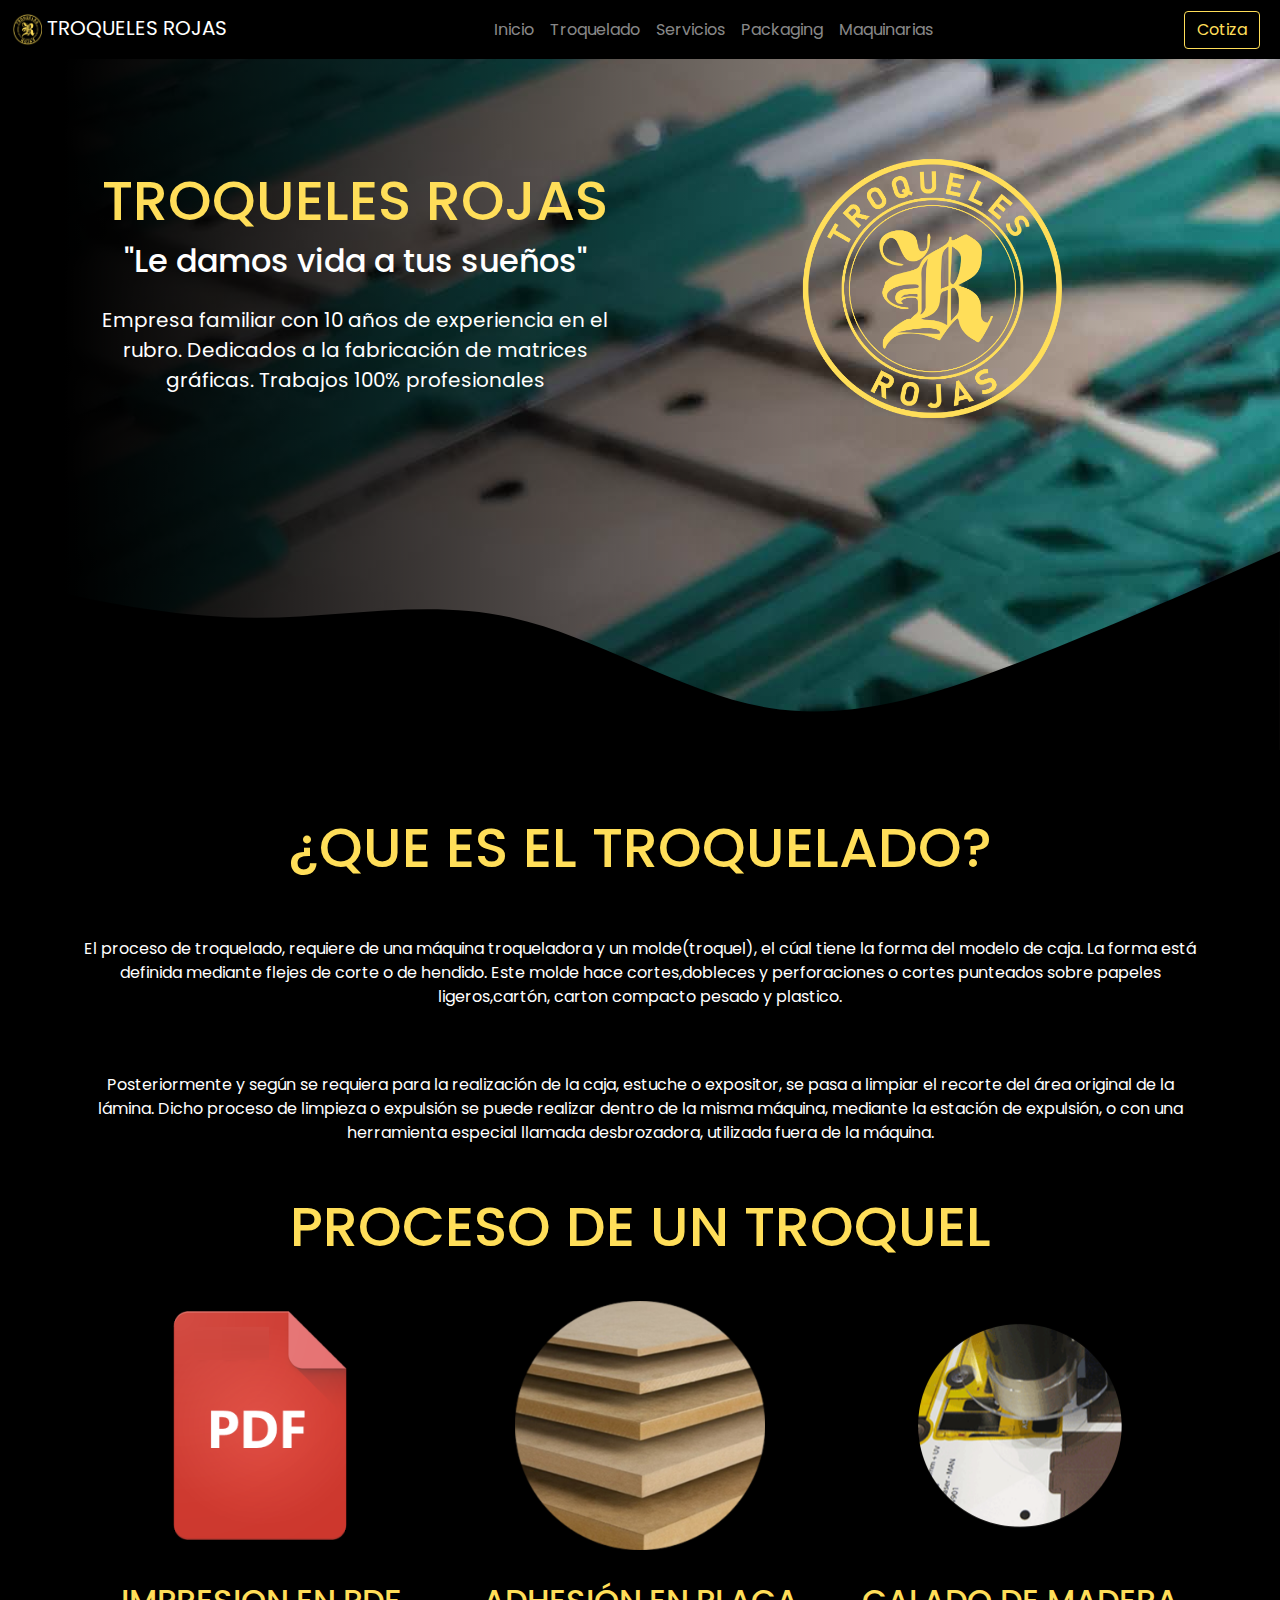
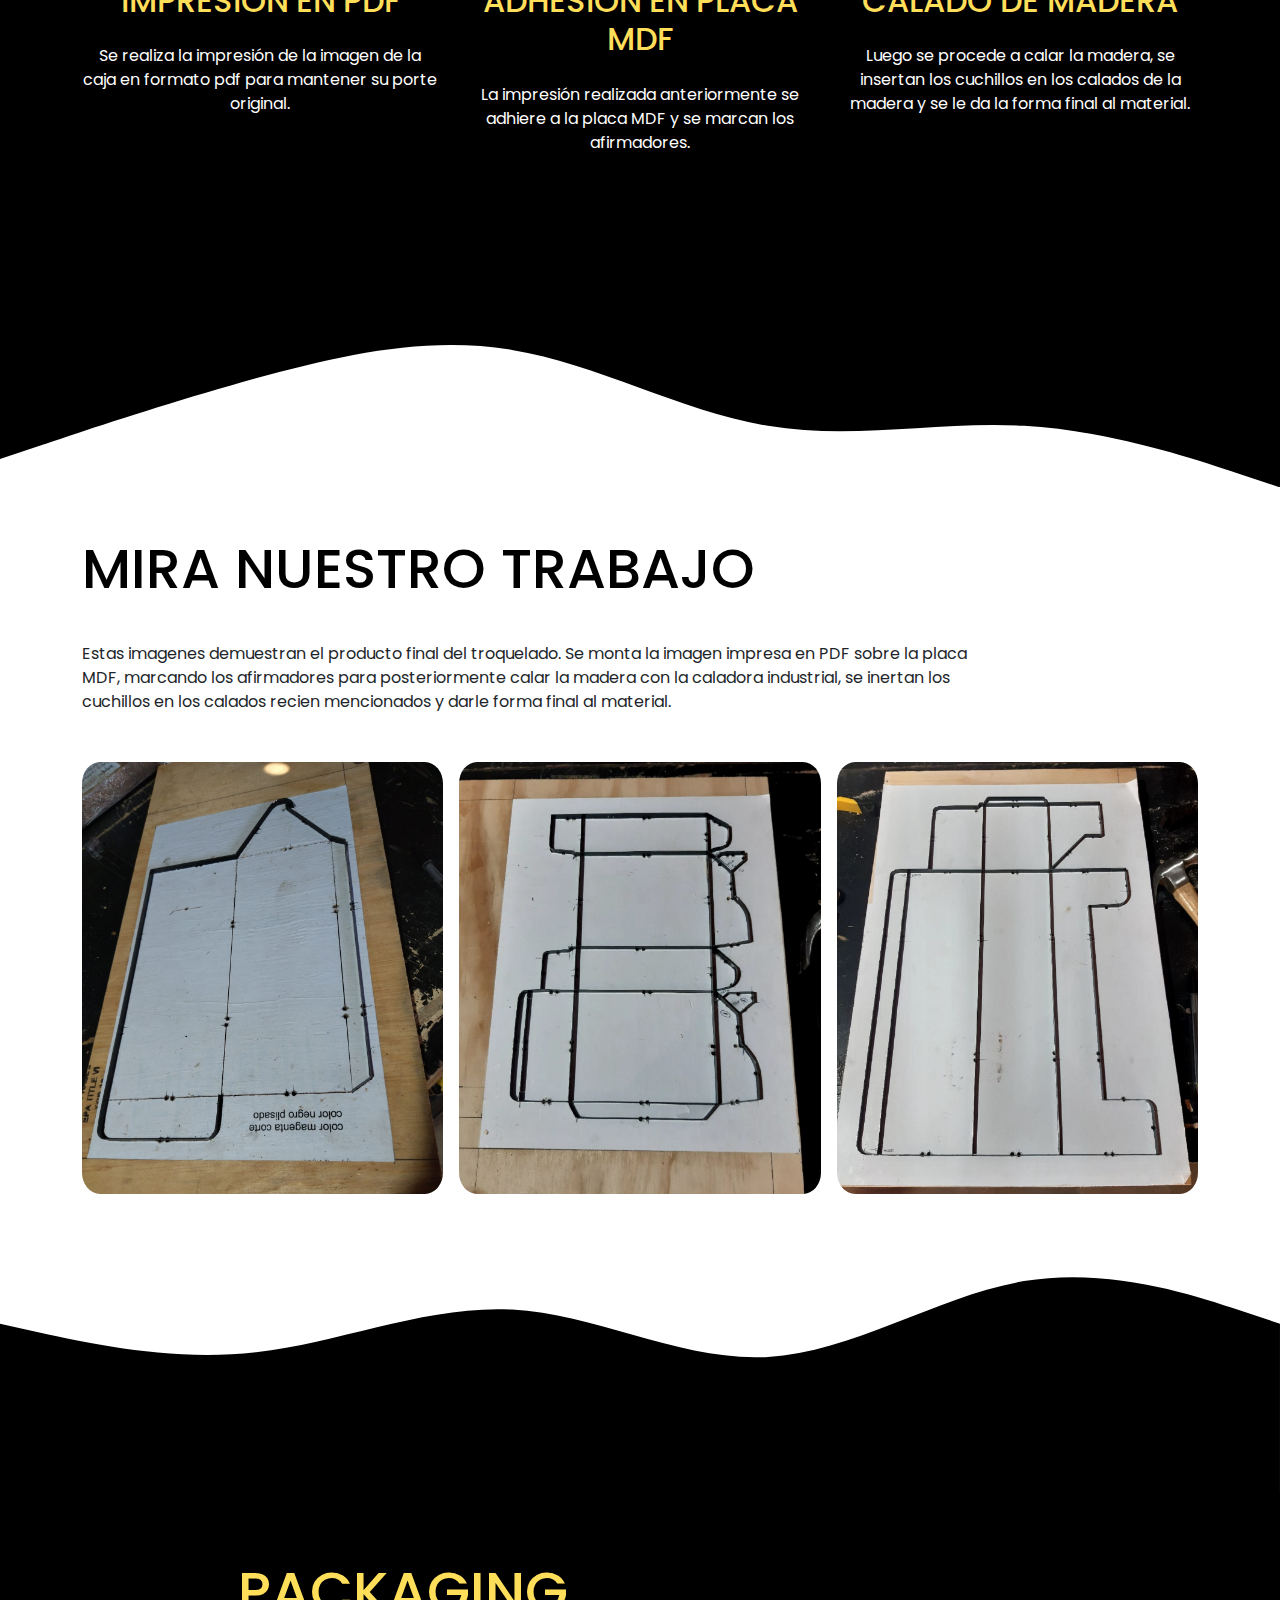
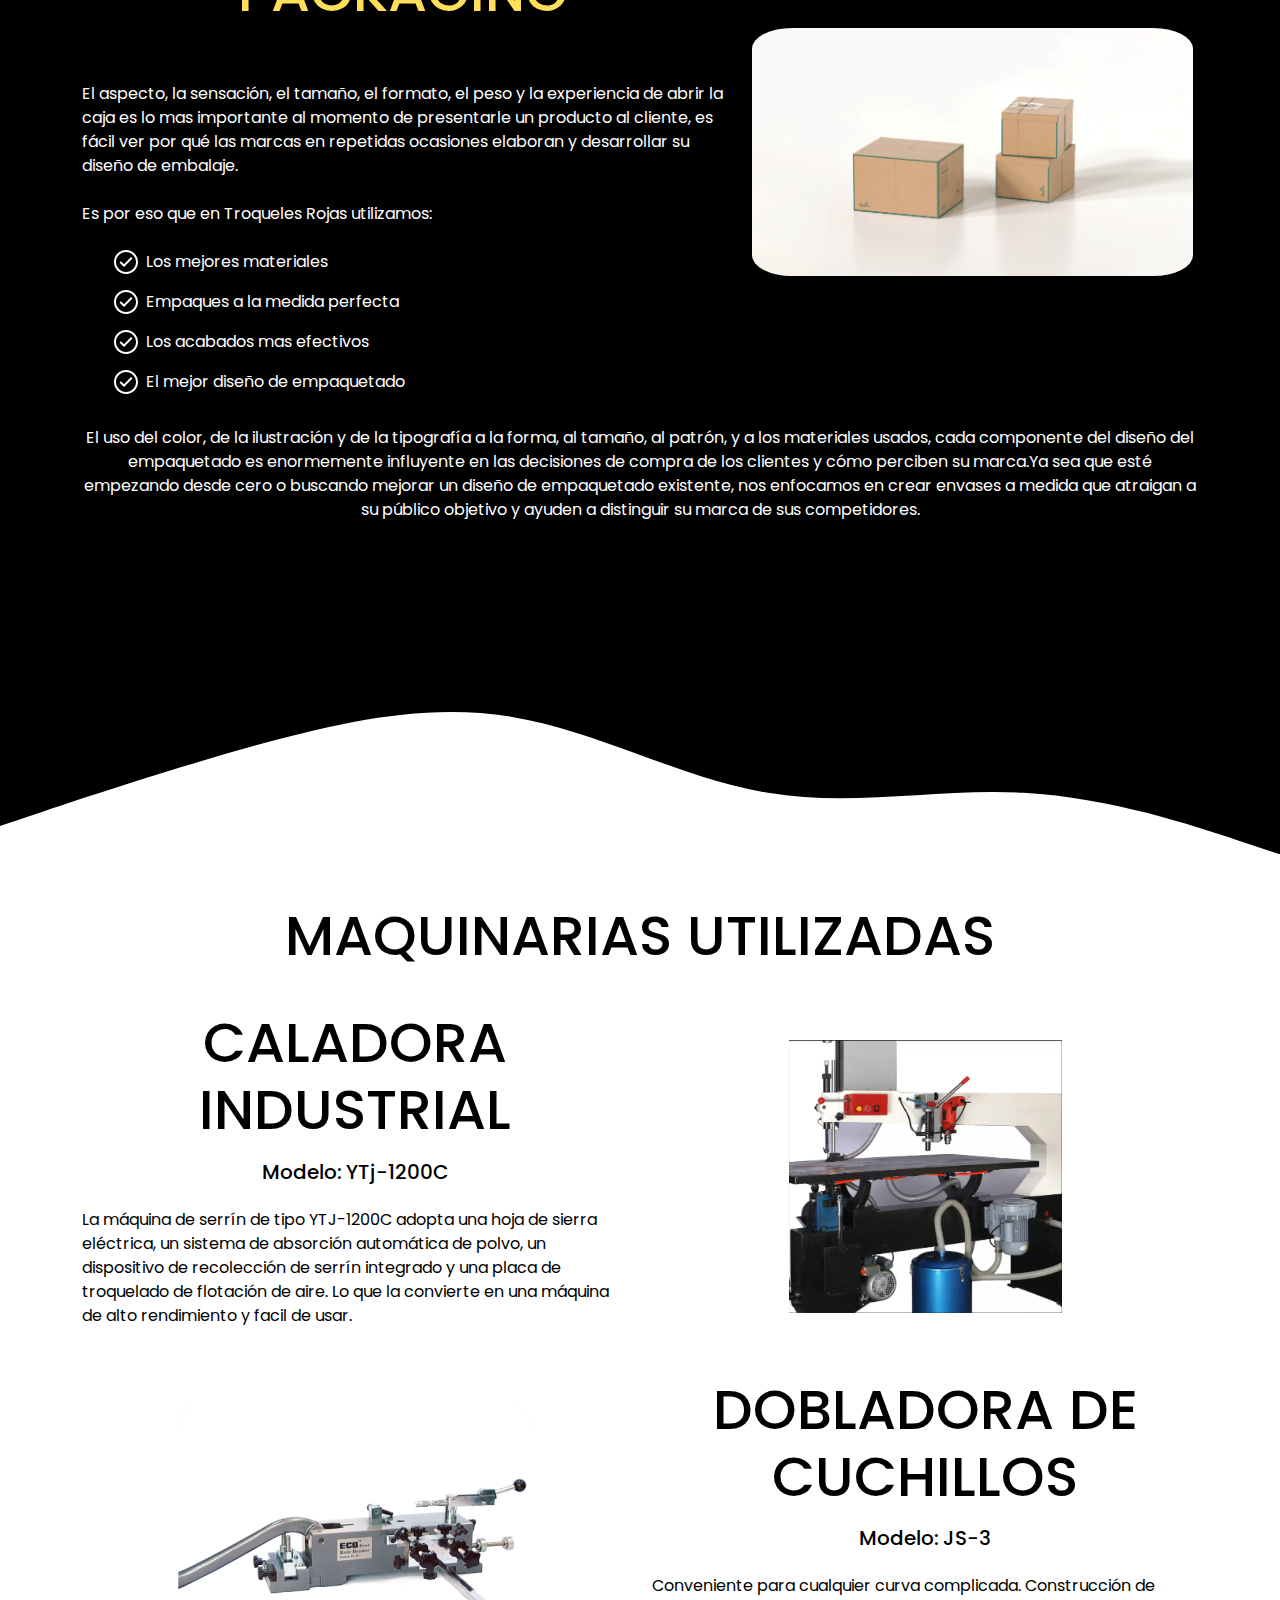
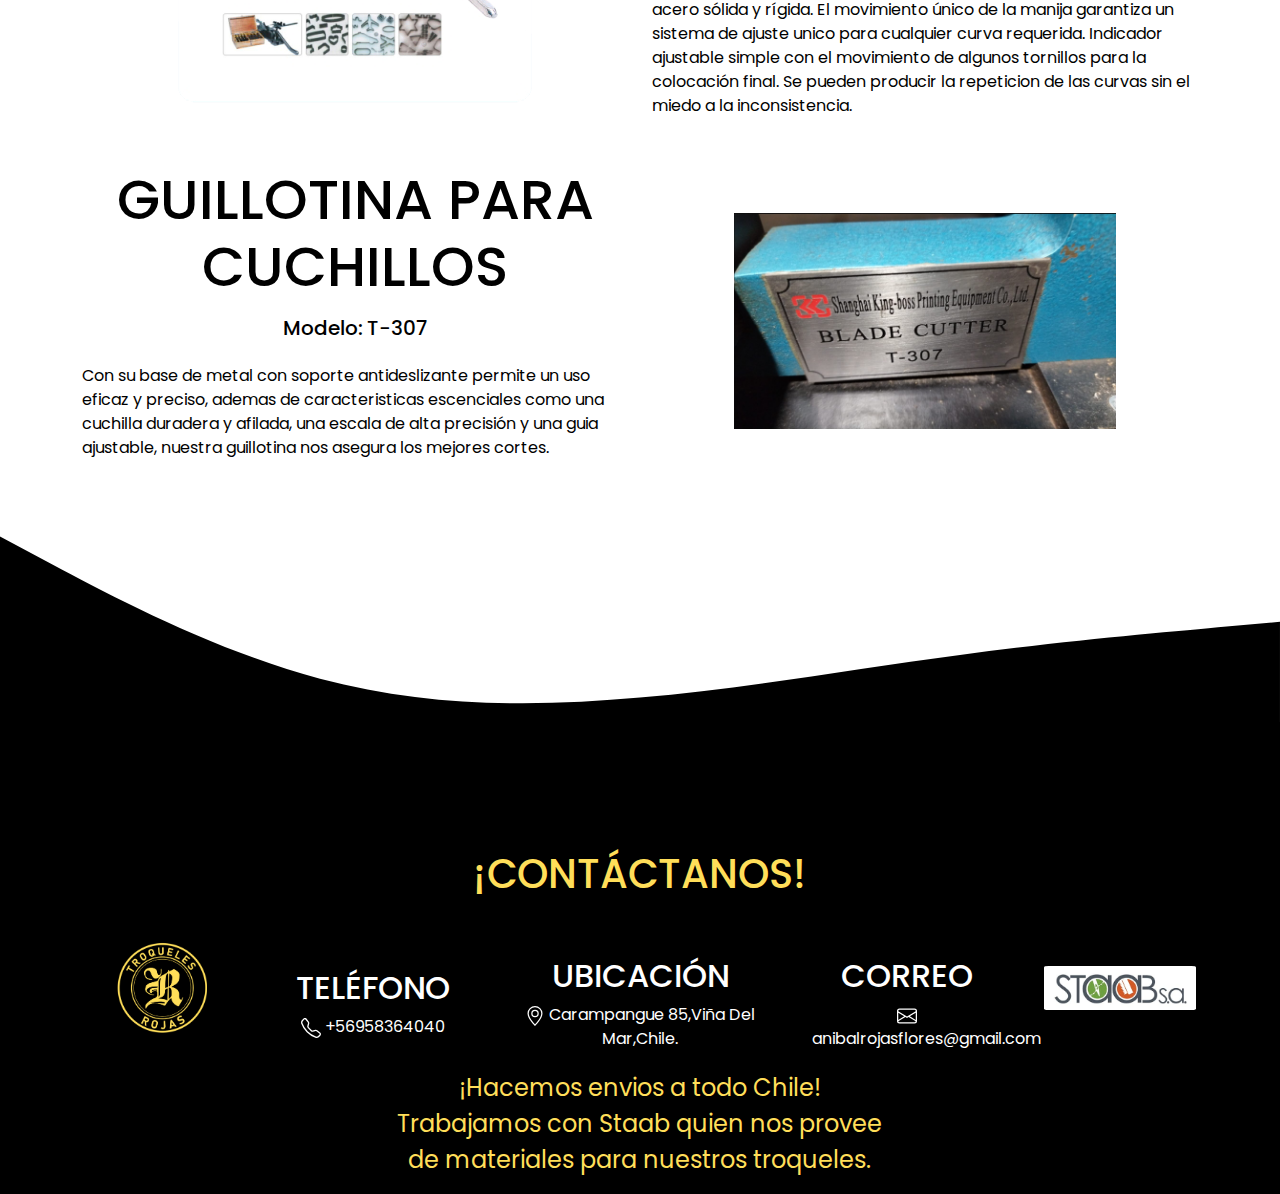
<file: index.html>
<!DOCTYPE html>
<html lang="en">
<head>
    <meta charset="UTF-8">
    <meta http-equiv="X-UA-Compatible" content="IE=edge">
    <meta name="viewport" content="width=device-width, initial-scale=1.0">
    <title>Troqueles Rojas | Inicio</title>
    <link rel="stylesheet" href="css/bootstrap.css">
    <link rel="stylesheet" href="css/style.css">
</head>
<body class="fondo">

  <!--NAVIGATOR-->
    <nav class="navbar fixed-top navbar-expand-lg navbar-dark">
        <div class="container-fluid">
          <a class="navbar-brand" href="#">
            <img src="img/logo1.png" alt="" width="30" height="33" class="d-inline-block align-text-center">
            TROQUELES ROJAS
          </a>
          <button class="navbar-toggler" type="button" data-bs-toggle="collapse" data-bs-target="#navbarSupportedContent" aria-controls="navbarSupportedContent" aria-expanded="false" aria-label="Toggle navigation">
            <span class="navbar-toggler-icon"></span>
            <span></span>
            <span></span>
            <span></span>
          </button>
          <div class="collapse navbar-collapse justify-content-between" id="navbarSupportedContent">
            <ul class="navbar-nav ms-auto mb-2 mb-lg-0">
              <li class="nav-item">
                <a class="nav-link" aria-current="page" href="#header">Inicio</a>
              </li>
              <li class="nav-item">
                <a class="nav-link" href="#troquelado">Troquelado</a>
              </li>
              <li class="nav-item">
                <a class="nav-link" href="#gallery">Servicios</a>
              </li>
              <li class="nav-item">
                <a class="nav-link" href="#packaging">Packaging</a>
              </li>
              <li class="nav-item">
                <a class="nav-link" href="#maquinarias">Maquinarias</a>
              </li>
            </ul>
            <ul class="navbar-nav ms-auto">
              <a href="reserva.html"><button class="btn btn-outline-success me-2" type="button">Cotiza</button></a>
            </ul>
          </div>
        </div>
      </nav>

       <!--HEADER-->
      <header class="page-header gradient" id="header">
        <div class="container pt-3">
            <div class="row align-items-center justify-content-center">  
                <div class="col-md-6 text-center">
                    <h1 class="titulohome">TROQUELES ROJAS</h1>
                    <h2>"Le damos vida a tus sueños"</h2>
                    <p class="texto">Empresa familiar con 10 años de experiencia en el rubro. Dedicados a la fabricación de matrices gráficas. Trabajos 100% profesionales</p>
                </div>
                <div class="col-md-6"><img class="center" src="img/logo1.png" alt="Header Image"></div> 
            </div>   
        </div>
        <svg xmlns="http://www.w3.org/2000/svg" viewBox="0 0 1440 320"><path fill="#000000" fill-opacity="1" d="M0,128L48,138.7C96,149,192,171,288,170.7C384,171,480,149,576,
          170.7C672,192,768,256,864,272C960,288,1056,256,1152,218.7C1248,181,1344,139,1392,117.3L1440,96L1440,320L1392,320C1344,320,1248,320,1152,320C1056,320,960,320,864
          320C768,320,672,320,576,320C480,320,384,320,288,320C192,320,96,320,48,320L0,320Z"></path></svg>
      </header>

       <!--¿QUE ES EL TROQUELADO?-->
       <section id="troquelado"></section>
      <section class="negro textoblanco">
        <div class="container pt-3">
            <h1 class="text-center space titulo-color">¿QUE ES EL TROQUELADO?</h1>
            <div>
              <p class="text-center texto"> El proceso de troquelado, requiere de una máquina troqueladora y un molde(troquel), el cúal tiene la forma del modelo de caja.
              La forma está definida mediante flejes de corte o de hendido. Este molde hace cortes,dobleces y perforaciones o cortes punteados sobre 
              papeles ligeros,cartón, carton compacto pesado y plastico.
            </p>
            <p class="text-center texto">Posteriormente y según se requiera para la realización de la caja, estuche o expositor, 
              se pasa a limpiar el recorte del área original de la lámina. Dicho proceso de limpieza o expulsión se puede realizar dentro de la misma máquina, 
              mediante la estación de expulsión, o con una herramienta especial llamada desbrozadora, utilizada fuera de la máquina.</p>
            </div>
            <h1 class="text-center titulo-color">PROCESO DE UN TROQUEL</h1>
            <div class="row text-center">
                <div class="col-md-4"><div class="mb 4">
                  <img class="center3" src="img/pdf.png" alt="">
                  </div>
                    <h2 class="textoamarillo">IMPRESION EN PDF</h2>
                    <p class="texto">Se realiza la impresión de la imagen de la caja en formato pdf para mantener su porte original.</p>
                </div>
                <div class="col-md-4"><div class="mb 4">
                  <img class="center3" src="img/mdf.png" alt="">
                </div>
                <h2 class="textoamarillo" >ADHESIÓN EN PLACA MDF</h2>
                <p class="texto">La impresión realizada anteriormente se adhiere a la placa MDF y se marcan los afirmadores.</p>
              </div>
                <div class="col-md-4"><div class="mb 4">
                  <img class="center3" src="img/caladomdf.png" alt="">
                </div>
                <h2 class="textoamarillo">CALADO DE MADERA</h2>
                <p class="texto"> Luego se procede a calar la madera, se insertan los cuchillos en los calados de la madera y se le da la forma final al material.</p>
              </div>
            </div>
        </div>
        <svg xmlns="http://www.w3.org/2000/svg" viewBox="0 0 1440 320"><path fill="#fff" fill-opacity="1" d="M0,288L48,272C96,256,192,224,288,197.3C384,171,480,149,576,165.3C672,
          181,768,235,864,250.7C960,267,1056,245,1152,250.7C1248,256,1344,288,1392,304L1440,320L1440,320L1392,320C1344,320,1248,320,1152,320C1056,320,960,320,864,320C768,320,672,320,
          576,320C480,320,384,320,288,320C192,320,96,320,48,320L0,320Z"></path></svg>
      </section>
      <section id="gallery"></section>
      <section class="gallery blanco">
        <div class="container">
            <div class="row">
                <div class="col-md-10">
                    <h1 class="textonegro text-left titulo space">MIRA NUESTRO TRABAJO</h1>
                    <p>Estas imagenes demuestran el producto final del troquelado. Se monta la imagen impresa en PDF sobre la placa MDF, marcando los afirmadores 
                      para posteriormente calar la madera con la caladora industrial, se inertan los cuchillos en los calados recien mencionados y darle forma final al material.
                    </p>
                </div>
            </div>
            <div class="row my-3 g-3">
                <div class="col-md-4"><img src="img/job1.jpeg" alt="Gallery image" class="img-fluid"></div>
                <div class="col-md-4"><img src="img/job2.jpeg" alt="Gallery image" class="img-fluid"></div>
                <div class="col-md-4"><img src="img/job3.jpeg" alt="Gallery image" class="img-fluid"></div>
            </div>
        </div>
        <svg xmlns="http://www.w3.org/2000/svg" viewBox="0 0 1440 320"><path fill="#000" fill-opacity="1" d="M0,128L48,138.7C96,149,192,171,288,160C384,149,480,107,576,112C672,
          117,768,171,864,165.3C960,160,1056,96,1152,80C1248,64,1344,96,1392,112L1440,128L1440,320L1392,320C1344,320,1248,320,1152,320C1056,320,960,320,864,320C768,320,672,320,
          576,320C480,320,384,320,288,320C192,320,96,320,48,320L0,320Z"></path></svg>
      </section>

      <!--PACKAGING-->
      <section id="packaging"></section>
      <section class="textoblanco negro packaging"> 
        <div class="container">
            <div class="row align-items-center">
                <div class="col-md-7">
                    <h1 class="my-3 text-center textoamarillo space">PACKAGING</h1>
                    <p class="my-4">El aspecto, la sensación, el tamaño, el formato, el peso y la experiencia de abrir la caja es lo mas importante al momento
                      de presentarle un producto al cliente, es fácil ver por qué las marcas en repetidas ocasiones elaboran y desarrollar su diseño de embalaje.
                    </p>
                    <p class="my-4">Es por eso que en Troqueles Rojas utilizamos:</p>
                    <ul>
                        <li>Los mejores materiales</li>
                        <li>Empaques a la medida perfecta</li>
                        <li>Los acabados mas efectivos</li>
                        <li>El mejor diseño de empaquetado</li>
                    </ul>
                </div>

                <div class="col-md-5">
                  <img src="img/packaging2.gif" alt="" class="center2 borderedondeado">
                </div>

                <p class="col-md-12 text-center texto">El uso del color, de la ilustración y de la tipografía a la forma, al tamaño, al patrón, y a los materiales usados, cada componente del 
                  diseño del empaquetado es enormemente influyente en las decisiones de compra de los clientes y cómo perciben su marca.Ya sea que esté empezando desde cero o buscando
                  mejorar un diseño de empaquetado existente, nos enfocamos en crear envases a medida que atraigan a su público objetivo y ayuden a distinguir su marca de sus competidores.</p>
            </div>
        </div>
        <svg xmlns="http://www.w3.org/2000/svg" viewBox="0 0 1440 320"><path fill="#fff" fill-opacity="1" d="M0,288L48,272C96,256,192,224,288,197.3C384,171,480,149,576,165.3C672,
          181,768,235,864,250.7C960,267,1056,245,1152,250.7C1248,256,1344,288,1392,304L1440,320L1440,320L1392,320C1344,320,1248,320,1152,320C1056,320,960,320,864,320C768,320,672,320,
          576,320C480,320,384,320,288,320C192,320,96,320,48,320L0,320Z"></path></svg>
    </section>
    
      <!--MAQUINARIAS-->
      <section id="maquinarias"></section>
      <section class="services blanco">
          <div class="container">
            <h1 class="text-center textonegro titulo space">MAQUINARIAS UTILIZADAS</h1>

              <div class="row align-items-center">
                 <!--CALADORA INDUSTRIAL-->
                  <div class="col-md-6">
                    <h1 class="textonegro text-center titulomaquina">CALADORA INDUSTRIAL</h1>
                    <h5 class="textonegro text-center">Modelo: YTj-1200C</h2>
                    <p class="textonegro texto">La máquina de serrín de tipo YTJ-1200C adopta una hoja de sierra eléctrica, un sistema de absorción automática de polvo, 
                      un dispositivo de recolección de serrín integrado y una placa de troquelado de flotación de aire. Lo que la convierte en una máquina de alto rendimiento y 
                      facil de usar.
                    </p>  
                  </div>
                  <div class="col-md-6"><img class="center" src="img/caladora.png" alt=""></div>

                <!--DOBLADORA DE CUCHILLOS-->
                  <div class="col-md-6"><img class="center3" src="img/dobladora.png" alt=""></div>
                  <div class="col-md-6">                    
                    <h1 class="textonegro text-center titulomaquina">DOBLADORA DE CUCHILLOS</h1>
                    <h5 class="textonegro text-center">Modelo: JS-3</h2>
                    <p class="textonegro texto">
                      Conveniente para cualquier curva complicada.
                      Construcción de acero sólida y rígida.
                      El movimiento único de la manija garantiza un sistema de ajuste unico para cualquier curva requerida.
                      Indicador ajustable simple con el movimiento de algunos tornillos para la colocación final.
                      Se pueden producir la repeticion de las curvas sin el miedo a la inconsistencia.
                    </p> 
                  </div>

                <!--GUILLOTINA PARA CUCHILLOS-->
                  <div class="col-md-6">                    
                    <h1 class="textonegro text-center titulomaquina">GUILLOTINA PARA CUCHILLOS</h1>
                    <h5 class="textonegro text-center">Modelo: T-307</h2>
                    <p class="textonegro texto">Con su base de metal con soporte antideslizante permite un uso eficaz y preciso, ademas de caracteristicas escenciales como una cuchilla
                      duradera y afilada, una escala de alta precisión y una guia ajustable, nuestra guillotina nos asegura los mejores cortes.   
                    </p>
                  </div>
                  <div class="col-md-6"><img class="center3" src="img/guillotina.jpg" alt=""></div>
              </div>
          </div>
          <svg xmlns="http://www.w3.org/2000/svg" viewBox="0 0 1440 240"><path fill="#000" fill-opacity="1" d="M0,32L60,64C120,96,240,160,360,192C480,224,600,224,720,213.3C840,203,
            960,181,1080,165.3C1200,149,1320,139,1380,133.3L1440,128L1440,320L1380,320C1320,320,1200,320,1080,320C960,320,840,320,720,320C600,320,480,320,360,320C240,320,120,320,60,
            320L0,320Z"></path></svg>
      </section>
      
      <section class="footer espacio4">
        <div class="container-fluid ">
          <div class="row  align-items-center justify-content-center">

              <div class="col-md-12">
                <h1 class="text-center titulo-footer">¡CONTÁCTANOS!</h1>
              </div>

              <div class="col-md-2">
                <img class="center4" src="img/logo1.png" alt="">
              </div>
              
              <div class="col-md-2 text-center">
                <h2 class="space2" >TELÉFONO</h2>
                <svg xmlns="http://www.w3.org/2000/svg" width="20" height="20" fill="#fff" class="bi bi-telephone" viewBox="0 0 16 16">
                  <path d="M3.654 1.328a.678.678 0 0 0-1.015-.063L1.605 2.3c-.483.484-.661 1.169-.45 1.77a17.568 17.568 0 0 0 4.168 6.608 17.569 17.569 0 0 0 6.608 4.168c.601.211 1.286.033 1.77-.45l1.034-1.034a.678.678 0 0 0-.063-1.015l-2.307-1.794a.678.678 0 0 0-.58-.122l-2.19.547a1.745 1.745 0 0 1-1.657-.459L5.482 8.062a1.745 1.745 0 0 1-.46-1.657l.548-2.19a.678.678 0 0 0-.122-.58L3.654 1.328zM1.884.511a1.745 1.745 0 0 1 2.612.163L6.29 2.98c.329.423.445.974.315 1.494l-.547 2.19a.678.678 0 0 0 .178.643l2.457 2.457a.678.678 0 0 0 .644.178l2.189-.547a1.745 1.745 0 0 1 1.494.315l2.306 1.794c.829.645.905 1.87.163 2.611l-1.034 1.034c-.74.74-1.846 1.065-2.877.702a18.634 18.634 0 0 1-7.01-4.42 18.634 18.634 0 0 1-4.42-7.009c-.362-1.03-.037-2.137.703-2.877L1.885.511z"/>
                </svg> 
                +56958364040
              </div>

              <div class="col-md-3 text-center"> 
                <h2 class="space2">UBICACIÓN</h2>
                <svg xmlns="http://www.w3.org/2000/svg" width="20" height="20" fill="#fff" class="bi bi-geo-alt" viewBox="0 0 16 16">
                  <path d="M12.166 8.94c-.524 1.062-1.234 2.12-1.96 3.07A31.493 31.493 0 0 1 8 14.58a31.481 31.481 0 0 1-2.206-2.57c-.726-.95-1.436-2.008-1.96-3.07C3.304 7.867 3 6.862 3 6a5 5 0 0 1 10 0c0 .862-.305 1.867-.834 2.94zM8 16s6-5.686 6-10A6 6 0 0 0 2 6c0 4.314 6 10 6 10z"/>
                  <path d="M8 8a2 2 0 1 1 0-4 2 2 0 0 1 0 4zm0 1a3 3 0 1 0 0-6 3 3 0 0 0 0 6z"/>
                </svg>
                Carampangue 85,Viña Del Mar,Chile.     
              </div>
              
              <div class="col-md-2 text-center ">
                <h2 class="space2">CORREO</h2>
                <svg xmlns="http://www.w3.org/2000/svg" width="20" height="20" fill="#fff" class="bi bi-envelope" viewBox="0 0 16 16">
                  <path d="M0 4a2 2 0 0 1 2-2h12a2 2 0 0 1 2 2v8a2 2 0 0 1-2 2H2a2 2 0 0 1-2-2V4zm2-1a1 1 0 0 0-1 1v.217l7 4.2 7-4.2V4a1 1 0 0 0-1-1H2zm13 2.383-4.758 2.855L15 11.114v-5.73zm-.034 6.878L9.271 8.82 8 9.583 6.728 8.82l-5.694 3.44A1 1 0 0 0 2 13h12a1 1 0 0 0 .966-.739zM1 11.114l4.758-2.876L1 5.383v5.73z"/>
                </svg>
                anibalrojasflores@gmail.com
              </div>
              
              <div class="col-md-2">
                <img class="center5" src="img/staab.jpeg" alt="">
              </div>

              <p class="col-md-5 text-center titulo-footer2">¡Hacemos envios a todo Chile!
                <br>
                Trabajamos con Staab quien nos provee de materiales para nuestros troqueles.
              </p>

          </div>
        </div>
      </section>
      <script src="js/bootstrap.min.js"></script> 
</body>
</html>
</file>
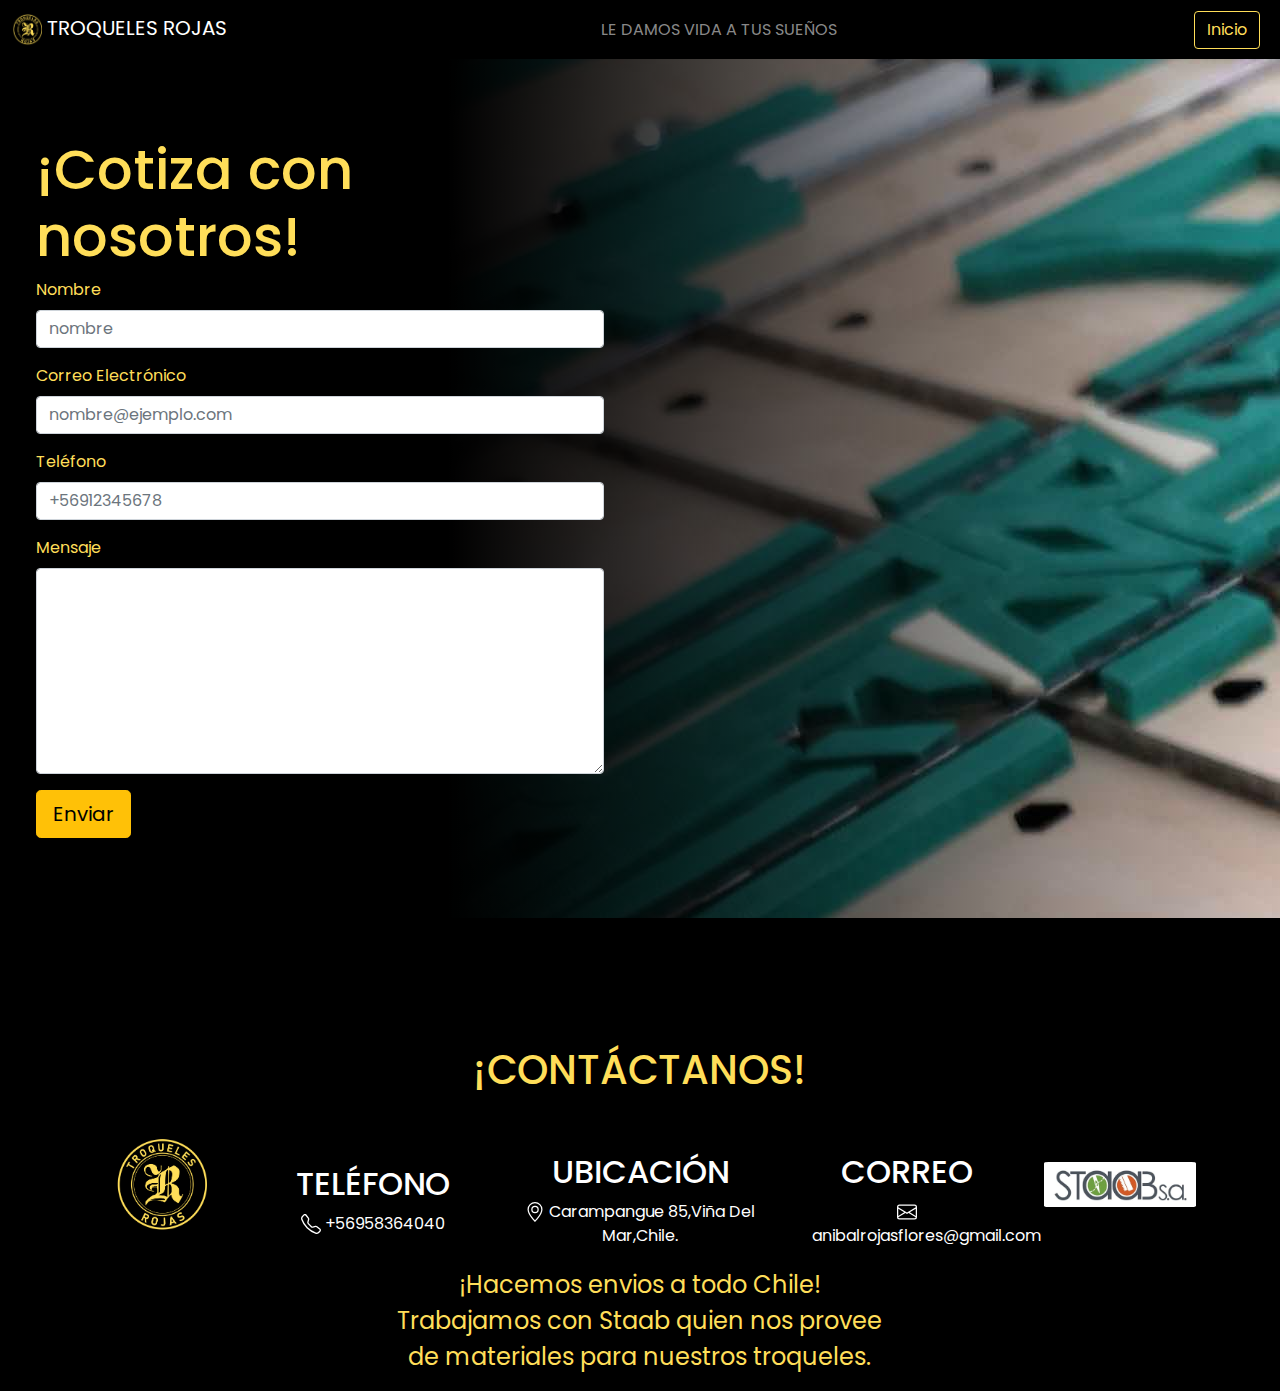
<file: reserva.html>
<!DOCTYPE html>
<html lang="en">
<head>
    <meta charset="UTF-8">
    <meta http-equiv="X-UA-Compatible" content="IE=edge">
    <meta name="viewport" content="width=device-width, initial-scale=1.0">
    <title>Troqueles Rojas | Cotiza con nosotros</title>
    <link rel="stylesheet" href="css/bootstrap.css">
    <link rel="stylesheet" href="css/style.css">
</head>
<body class="fondo">
      <!--NAVIGATOR-->
      <nav class="navbar fixed-top navbar-expand-lg navbar-dark">
        <div class="container-fluid">
          <a class="navbar-brand" href="#">
            <img src="img/logo1.png" alt="" width="30" height="33" class="d-inline-block align-text-center">
            TROQUELES ROJAS
          </a>
          <button class="navbar-toggler" type="button" data-bs-toggle="collapse" data-bs-target="#navbarSupportedContent" aria-controls="navbarSupportedContent" aria-expanded="false" aria-label="Toggle navigation">
            <span class="navbar-toggler-icon"></span>
            <span></span>
            <span></span>
            <span></span>
          </button>
          <div class="collapse navbar-collapse justify-content-between" id="navbarSupportedContent">
            <ul class="navbar-nav ms-auto mb-2 mb-lg-0">
              <li class="nav-item">
                <a class="nav-link" aria-current="page">LE DAMOS VIDA A TUS SUEÑOS</a>
              </li>
            </ul>
            <ul class="navbar-nav ms-auto">
              <a href="index.html"><button class="btn btn-outline-success me-2" type="button">Inicio</button></a>
            </ul>
          </div>
        </div>
      </nav>

    <!--FORMULARIO--> 
    <section id="reserva">
        <div class="container-fluid espacio2 gradient3">
            <div class="row align-items-center justify-content-center">
                <div class="col-md-6 textoamarillo">
                    <div class="container espacio3">
                      <form action="https://formsubmit.co/anibalrojasflores@gmail.com" method="POST">
                        <div class="row">
                            <div class="col-md-">
                                <h1>¡Cotiza con nosotros!</h1>
                                <div class="mb-3">
                                  <label for="exampleFormControlInput1" class="form-label">Nombre</label>
                                  <input type="text" class="form-control" id="exampleFormControlInput1" name="Nombre" placeholder="nombre" required> 
                                </div>
                                <div class="mb-3">
                                    <label for="exampleFormControlInput1" class="form-label">Correo Electrónico</label>
                                    <input type="email" class="form-control" id="exampleFormControlInput1" name="Correo" placeholder="nombre@ejemplo.com" required>
                                </div>
                                <div class="mb-3">
                                    <label for="exampleFormControlInput1" class="form-label">Teléfono</label>
                                    <input type="number" class="form-control" id="exampleFormControlInput1" name="Numero" placeholder="+56912345678" required>
                                  </div> 
                                <div class="mb-3">
                                  <label for="exampleFormControlTextarea1" class="form-label">Mensaje</label>
                                  <textarea type="text" class="form-control" id="exampleFormControlTextarea1" name="Mensaje" rows="8" required></textarea>
                                </div>
                                <button type="submit" class="btn btn-warning btn-lg">Enviar</button>
                            </div>
                        </div>
                      </form>
                    </div>
                </div>
                <div class="col-md-6">
                  <div class="container map-responsive">
                  <iframe src="https://www.google.com/maps/embed?pb=!1m18!1m12!1m3!1d994.5872023170838!2d-71.50139874614878!3d-33.020137473874136!2m3!1f0!2f0!3f0!3m2!1i1024!
                  2i768!4f13.1!3m3!1m2!1s0x9689dea1d811bc01%3A0xab05eadd983e3138!2sCarampangue%2085%2C%20Vi%C3%B1a%20del%20Mar%2C%20Valpara%C3%ADso!5e0!3m2!1ses!2scl!4v16296
                  82421281!5m2!1ses!2scl" width="800" height="600" style="border:0;" allowfullscreen="" loading="lazy"></iframe>
                </div>
                </div>
            </div>
        </div>
        
    </section>

    <!--FOOTER--> 
    <section class="footer espacio4">
        <div class="container-fluid ">
          <div class="row  align-items-center justify-content-center">

              <div class="col-md-12">
                <h1 class="text-center titulo-footer">¡CONTÁCTANOS!</h1>
              </div>

              <div class="col-md-2">
                <img class="center4" src="img/logo1.png" alt="">
              </div>
              
              <div class="col-md-2 text-center">
                <h2 class="space2" >TELÉFONO</h2>
                <svg xmlns="http://www.w3.org/2000/svg" width="20" height="20" fill="#fff" class="bi bi-telephone" viewBox="0 0 16 16">
                  <path d="M3.654 1.328a.678.678 0 0 0-1.015-.063L1.605 2.3c-.483.484-.661 1.169-.45 1.77a17.568 17.568 0 0 0 4.168 6.608 17.569 17.569 0 0 0 6.608 4.168c.601.211 1.286.033 1.77-.45l1.034-1.034a.678.678 0 0 0-.063-1.015l-2.307-1.794a.678.678 0 0 0-.58-.122l-2.19.547a1.745 1.745 0 0 1-1.657-.459L5.482 8.062a1.745 1.745 0 0 1-.46-1.657l.548-2.19a.678.678 0 0 0-.122-.58L3.654 1.328zM1.884.511a1.745 1.745 0 0 1 2.612.163L6.29 2.98c.329.423.445.974.315 1.494l-.547 2.19a.678.678 0 0 0 .178.643l2.457 2.457a.678.678 0 0 0 .644.178l2.189-.547a1.745 1.745 0 0 1 1.494.315l2.306 1.794c.829.645.905 1.87.163 2.611l-1.034 1.034c-.74.74-1.846 1.065-2.877.702a18.634 18.634 0 0 1-7.01-4.42 18.634 18.634 0 0 1-4.42-7.009c-.362-1.03-.037-2.137.703-2.877L1.885.511z"/>
                </svg> 
                +56958364040
              </div>

              <div class="col-md-3 text-center"> 
                <h2 class="space2">UBICACIÓN</h2>
                <svg xmlns="http://www.w3.org/2000/svg" width="20" height="20" fill="#fff" class="bi bi-geo-alt" viewBox="0 0 16 16">
                  <path d="M12.166 8.94c-.524 1.062-1.234 2.12-1.96 3.07A31.493 31.493 0 0 1 8 14.58a31.481 31.481 0 0 1-2.206-2.57c-.726-.95-1.436-2.008-1.96-3.07C3.304 7.867 3 6.862 3 6a5 5 0 0 1 10 0c0 .862-.305 1.867-.834 2.94zM8 16s6-5.686 6-10A6 6 0 0 0 2 6c0 4.314 6 10 6 10z"/>
                  <path d="M8 8a2 2 0 1 1 0-4 2 2 0 0 1 0 4zm0 1a3 3 0 1 0 0-6 3 3 0 0 0 0 6z"/>
                </svg>
                Carampangue 85,Viña Del Mar,Chile.     
              </div>
              
              <div class="col-md-2 text-center ">
                <h2 class="space2">CORREO</h2>
                <svg xmlns="http://www.w3.org/2000/svg" width="20" height="20" fill="#fff" class="bi bi-envelope" viewBox="0 0 16 16">
                  <path d="M0 4a2 2 0 0 1 2-2h12a2 2 0 0 1 2 2v8a2 2 0 0 1-2 2H2a2 2 0 0 1-2-2V4zm2-1a1 1 0 0 0-1 1v.217l7 4.2 7-4.2V4a1 1 0 0 0-1-1H2zm13 2.383-4.758 2.855L15 11.114v-5.73zm-.034 6.878L9.271 8.82 8 9.583 6.728 8.82l-5.694 3.44A1 1 0 0 0 2 13h12a1 1 0 0 0 .966-.739zM1 11.114l4.758-2.876L1 5.383v5.73z"/>
                </svg>
                anibalrojasflores@gmail.com
              </div>
              
              <div class="col-md-2">
                <img class="center5" src="img/staab.jpeg" alt="">
              </div>

             <p class="col-md-5 text-center titulo-footer2">¡Hacemos envios a todo Chile!
               <br>
               Trabajamos con Staab quien nos provee de materiales para nuestros troqueles.
             </p>

          </div>
        </div>
      </section>
    <script src="js/bootstrap.min.js"></script> 
</body>
</html>
</file>
<file: css/style.css>
@import url("https://fonts.googleapis.com/css2?family=Poppins:wght@400;500;600&display=swap");

/*GENERALES*/
.blanco{
    background-color: white;
}

.negro{
    background-color: black;
}

.textoamarillo{
    color: #FFDE59;
}

.textoblanco{
    color: white;
}

.textonegro{
    color: black;
}

.gradient{
    background: rgb(0,0,0);
    background: linear-gradient(90deg, rgba(0,0,0,1) 5%, rgba(0,0,0,0) 100%);
}

.gradient2{
    background: rgb(0,0,0);
    background: linear-gradient(68deg, rgba(0,0,0,0) 0%, rgba(0,0,0,1) 100%);
}

.gradient3{
    background: rgb(0,0,0);
    background: linear-gradient(90deg, rgba(0,0,0,1) 35%, rgba(0,0,0,0) 100%);
}

/*TITULOS*/

.titulohome{
    font-size: 3.5rem;
    color: #FFDE59;
}

.titulo-color{
    padding-bottom: 2rem;
    color: #FFDE59;
}

.titulo-amarillo{
    color: #FFDE59;
}

.titulo-negro{
    padding-bottom: 2rem;
    color: black;
}

.titulomaquina{
    padding-bottom: 0.5rem;
}

/*TEXTOS*/
.texto{
    padding-top: 1rem;
    padding-bottom: 2rem;
}

/*ESPACIOS*/
.space{
    padding-top: 3rem;
    padding-bottom: 2rem;
}

.espacio{
    margin-top: 10rem;
}

.espacio2{
    margin-top: 3.5rem;
}

.espacio3{
    margin-top: 5rem;
    margin-bottom: 5rem;
}

.espacio4{
    padding-top: 5rem;
}


/*BODY*/

html,body{
    height: 100%;
    font-size: 1rem;
    font-family: 'Poppins';
}

.fondo{
    background-image: url(../img/fondo.jpg);
}

.page-header{
    padding-top: 8rem;
    font-size: 1.25rem;
    color: white;
    font-family: 'Poppins';
    height: max-content;
}

/*IMAGENES*/

/*CENTRADO DE IMAGENES*/
.center{
    display: block;
    margin-left: auto;
    margin-right: auto;
    width: 50%;
    padding-bottom: 2rem;
}

.center2{
    display: block;
    margin-left: auto;
    margin-right: auto;
    width: 100%;
}

.center3{
    display: block;
    margin-left: auto;
    margin-right: auto;
    padding-bottom: 2rem;
    width: 70%;
}

.borderedondeado{
    border-radius: 10%;
    border: 5px solid black;
}

.borderedondeado2{
    border-radius: 15%;
    border: 5px solid white;
}

/*PROCESO*/

.packaging ul{
    padding-left: 2rem;
    list-style-type: none;
}

.packaging ul li{
    padding-left: 2rem;
    background-image: url(../img/check.svg);
    background-repeat: no-repeat;
    line-height: 1.5rem;
    margin-bottom: 1rem;
}

.icon{
    background-color: white;
    color: white;
    height: 10rem;
    width: 10rem;
    font-size: 1.75rem;
    border-radius: 100%;
    display: inline-flex;
    align-items: center;
    justify-content: center;
    margin-bottom: 1rem;
}

.gallery img{
    border-radius: 5%;
}


/*FOOTER*/
.footer{
    color: white;
    background: black;
}

.center4{
    display: block;
    margin-top: 2rem;
    margin-bottom: 2rem;
    margin-left: auto;
    margin-right: auto;
    width: 50%;
}

.center5{
    display: block;
    margin-top: 2rem;
    margin-bottom: 2rem;
    margin-left: auto;
    margin-right: auto;
    width: 80%;
    border-radius: 3%;
}

.footer .titulo-footer{
    font-size: 2.5rem;
    margin-top: 3rem;
    color: #FFDE59;
}

.footer .titulo-footer2{
    font-size: 1.5rem;
    color: #FFDE59;
}

.space2{
    padding-top: 2rem;
}

.map-responsive{
    overflow:hidden;
    padding-bottom:65%;
    position:relative;
    height:0;
}

.map-responsive iframe{
    left:0;
    top:0;
    height:100%;
    width:100%;
    position:absolute;
}
</file>
